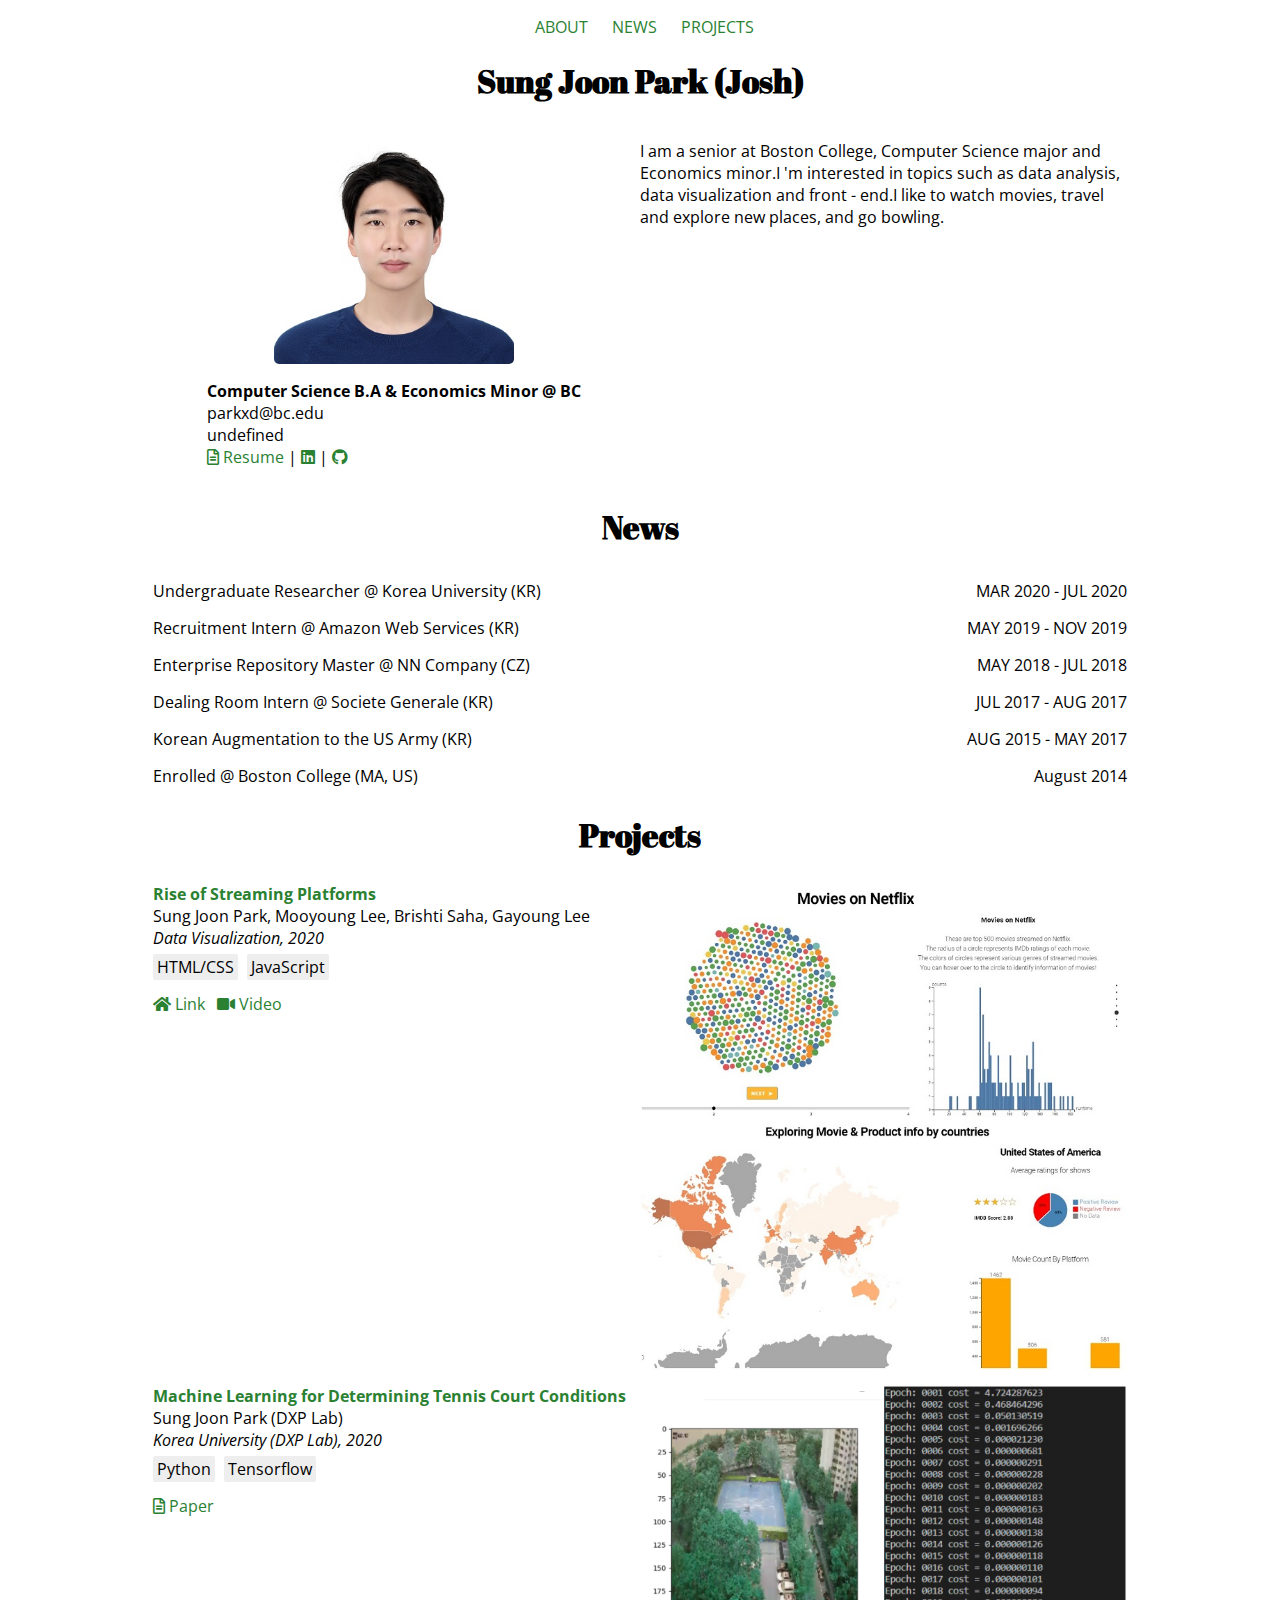
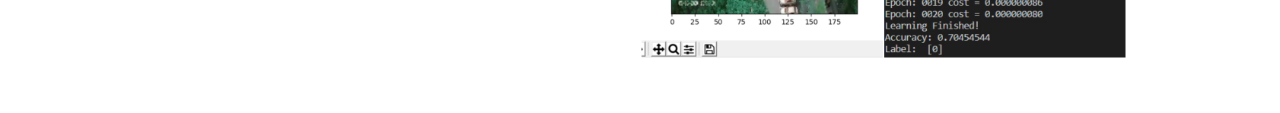
<file: index.html>
<!DOCTYPE html>
<html lang="en">
    <html>
        <head>
            <title>Sung Joon Park's Portfolio</title>
            <meta name="viewport" content="width=device-width,
                initial-scale=1.0">
            <link
                href="https://fonts.googleapis.com/css?family=Abril+Fatface|Open+Sans:400,700&display=swap"
                rel="stylesheet">
            <link rel="stylesheet"
                href="https://cdnjs.cloudflare.com/ajax/libs/font-awesome/5.11.2/css/all.min.css"
                />
            <link rel="stylesheet"
                href="https://cdnjs.cloudflare.com/ajax/libs/animate.css/3.7.2/animate.min.css">
            <link rel="stylesheet" href="style.css" />

            <script src="main.js" defer></script>
        </head>

        <body>
            <div class="container">
                <div class="search">
                    <input type="search" name='news' placeholder="Search News...">
                </div>
            </div>
        </body>
    </html>
</file>
<file: style.css>
body {
    font-family: 'Open Sans', sans-serif;
}

.container {
    max-width: 1024px;
    width: 100%;
    margin: 0 auto;
    padding: 30px 20px 20px 20px;
    box-sizing: border-box;
}

a {
    text-decoration: none;
    color: #2b8132;
    transition: background-color 0.2s;
}

a:hover {
    text-decoration: none;
    background-color: #2b612e;
    color: white;
}

nav ul {
    list-style-type: none;
    margin: 0;
    padding: 1rem;
    display: flex;
    justify-content: center;
    position: fixed;
    top: 0;
    left: 0;
    width: 100%;
    background-color: white;
    z-index: 1;
}

li a {
    margin-right: 1.5rem;
    text-decoration: none;
}

footer {
    width: 100%;
    text-align: center;
    margin: 10px 0px 10px 0px;
}

section .title {
    font-family: 'Abril Fatface', cursive;
    font-size: 2rem;
    text-align: center;
}

section {
    margin: 1rem 0 1rem 0;
}

.row {
    display: flex;
    flex-wrap: wrap;
}


#about .col-6:nth-child(1) {
    display: flex;
    flex-direction: column;
    align-items: center;
}


.profile {
    border-radius: 5px;
    width: 240px;
    height: 240px;
    object-fit: cover;
}

#news .row, #projects .row {
    padding: 5px;
}


.tag {
    display: inline-block;
    border-radius: 2px;
    margin: 5px 5px 5px 0px;
    padding: 2px 4px 2px 4px;
    background: #eeeeee;
}

.tag:last-child {
    margin: 5px 0px 5px 0px;
}

.conference {
    background-color: #FFCDD2;
    color: #B71C1C;
}

.journal {
    background-color: #C8E6C9;
    color: #1B5E20;
}

.system {
    background-color: #D1C4E9;
    color: #311B92;
}

.technique {
    background-color: #B2EBF2;
    color: #006064;
}

.evaluation {
    background-color: #FFE0B2;
    color: #E65100;
}

.project-materials {
    margin: 0.5rem 0 0.5rem 0;
}

.project-materials span {
    margin: 0 0.5rem 0 0
}

.project-teaser {
    width: 100%;
}

[class*="col-"] {
    flex-basis: 100%;
}

#news [class*="col-"] {
    margin-top: 5px;
}

@media only screen and (min-width: 768px) {
    .col-1 {
        flex-basis: 8.33%;
    }

    .col-2 {
        flex-basis: 16.66%;
    }

    .col-3 {
        flex-basis: 25%;
    }

    .col-4 {
        flex-basis: 33.33%;
    }

    .col-5 {
        flex-basis: 41.66%;
    }

    .col-6 {
        flex-basis: 50%;
    }

    .col-7 {
        flex-basis: 58.33%;
    }

    .col-8 {
        flex-basis: 66.66%;
    }

    .col-9 {
        flex-basis: 75%;
    }

    .col-10 {
        flex-basis: 83.33%;
    }

    .col-11 {
        flex-basis: 91.66%;
    }

    .col-12 {
        flex-basis: 100%;
    }


    #news .col-4 {
        text-align: right;
    }

}

.search {
    position: relative;
}

.search input {
    /* box-sizing: border-box; */
    /* display: block; */
    width: 100%;
    margin: 0.5rem 0 0.5rem 0;
    font-size: 0.9rem;
    padding: 0.5rem;
    border-radius: 1rem;
    border: 1px solid #eeeeee;
    /* outline: none; */
}

.filter {
    margin: 1rem 0 1rem 0;
}

.filter label {
    padding: .2rem 0.5rem;
    margin: .2rem;
}
</file>
